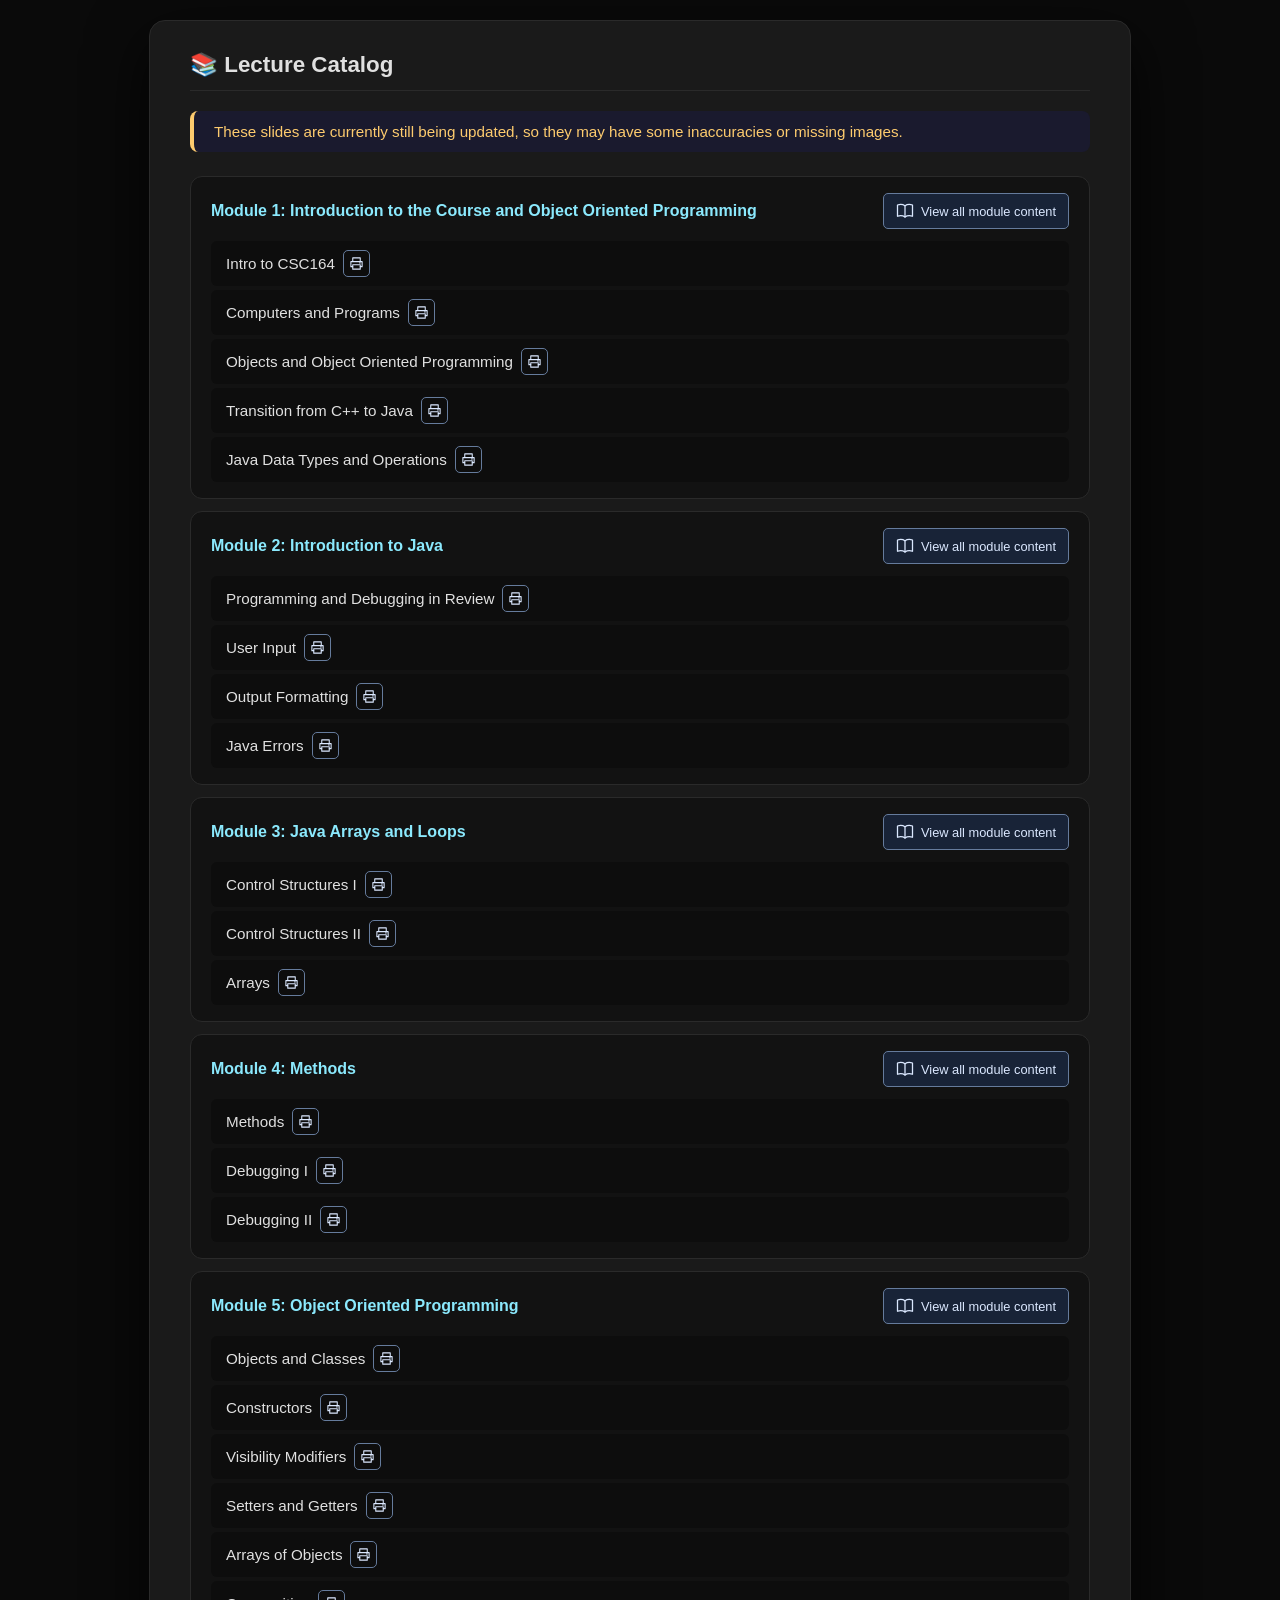
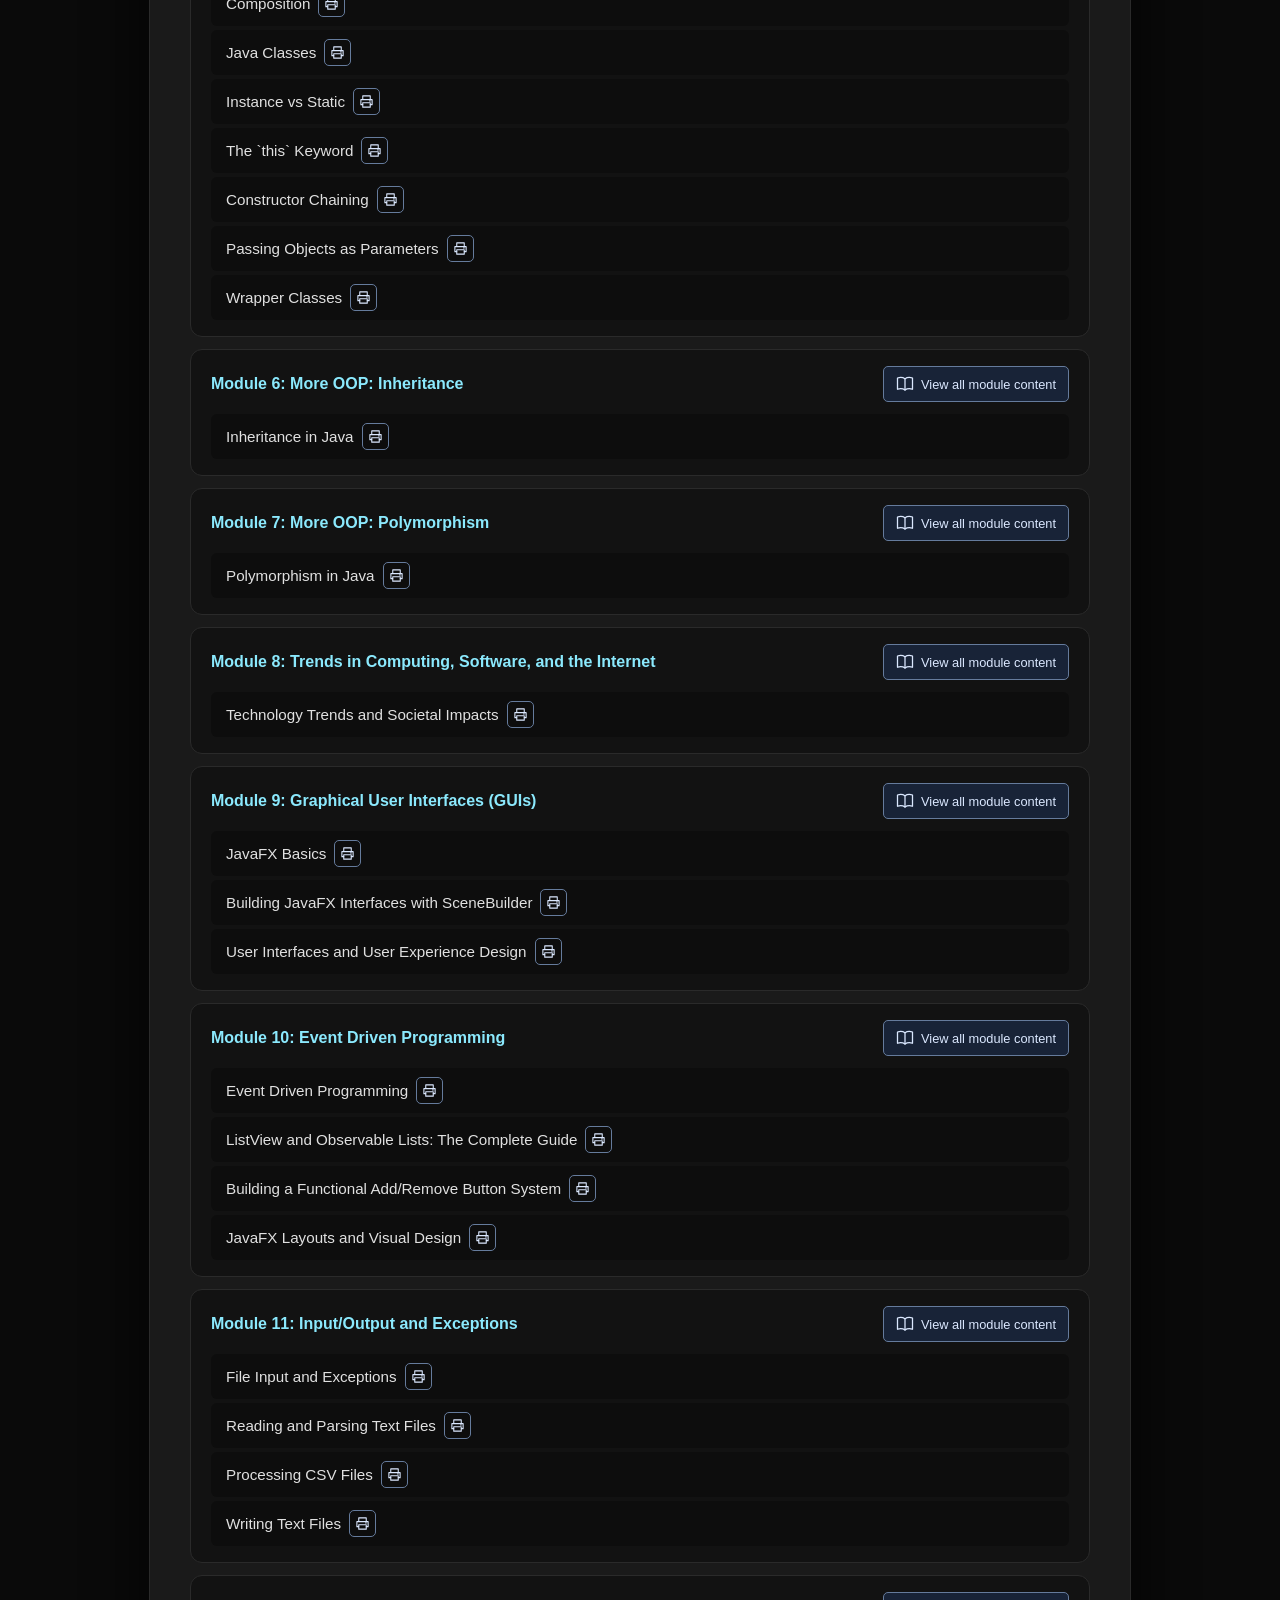
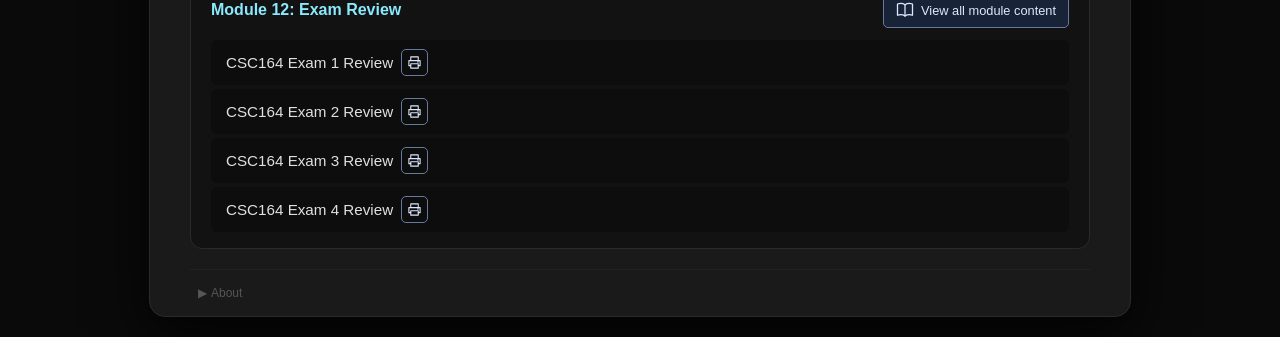
<file: index.html>
<!DOCTYPE html>
<html lang="en">

<head>
    <meta charset="utf-8">
    <meta name="viewport" content="width=device-width, initial-scale=1">
    <title>Course Lectures</title>

    <!-- Use the framework's home.css -->
    <link rel="stylesheet" href="https://jinsungpsu.github.io/DTCC-Lectures-RevealJS-Framework/styles/home.css">

    <!-- Fallback styles in case framework is not available -->
    <style>
        /* Fallback styles if framework CSS doesn't load */
        body {
            font-family: -apple-system, BlinkMacSystemFont, 'Segoe UI', Roboto, sans-serif;
            background: #0a0a0a;
            color: #e0e0e0;
            min-height: 100vh;
            display: flex;
            align-items: center;
            justify-content: center;
            padding: 20px;
            margin: 0;
        }

        .container {
            max-width: 900px;
            width: 100%;
            background: #1a1a1a;
            border-radius: 16px;
            padding: 30px 40px 12px 40px;
            border: 1px solid #2a2a2a;
            box-shadow: 0 20px 60px rgba(0, 0, 0, 0.8);
        }

        .header-minimal {
            margin-bottom: 20px;
            padding-bottom: 12px;
            border-bottom: 1px solid #2a2a2a;
        }

        .page-title {
            font-size: 1.4rem;
            font-weight: 600;
            color: #e0e0e0;
            margin: 0;
        }

        .alert-callout {
            background: #1a1a2e;
            border-left: 4px solid #fdcb6e;
            padding: 12px 20px;
            border-radius: 8px;
            margin: 16px 0 24px 0;
            color: #fdcb6e;
        }

        .alert-callout .alert-content p {
            margin: 0;
            font-size: 0.95rem;
        }

        .module-card {
            background: #121212;
            border-radius: 12px;
            padding: 16px 20px;
            margin-bottom: 12px;
            border: 1px solid #2a2a2a;
            transition: border-color 0.2s ease;
        }

        .module-card:hover {
            border-color: #3a3a4a;
        }

        .module-card h2 {
            color: #8be9fd;
            font-size: 1rem;
            margin-top: 0;
            margin-bottom: 10px;
            font-weight: 600;
        }

        .lecture-link {
            display: flex;
            justify-content: space-between;
            align-items: center;
            padding: 8px 14px;
            background: #0d0d0d;
            border-radius: 6px;
            text-decoration: none;
            color: #e0e0e0;
            margin-bottom: 4px;
            border: 1px solid transparent;
            transition: all 0.2s ease;
        }

        .lecture-link:not(.lecture-row):hover {
            background: #1a1a2e;
            border-color: #8bb9ff;
            transform: translateX(4px);
        }

        .lecture-link:last-child {
            margin-bottom: 0;
        }

        .lecture-title {
            font-weight: 400;
            font-size: 0.95rem;
        }

        .lecture-desc {
            font-size: 0.7rem;
            color: #666;
        }

        .footer-minimal {
            margin-top: 20px;
            padding-top: 12px;
            border-top: 1px solid #222;
            display: flex;
            flex-direction: column;
            align-items: flex-start;
        }

        .footer-toggle {
            background: none;
            border: none;
            color: #555;
            font-size: 0.75rem;
            cursor: pointer;
            padding: 4px 8px;
            border-radius: 4px;
            transition: all 0.2s ease;
            font-family: inherit;
            display: flex;
            align-items: center;
            gap: 4px;
        }

        .footer-toggle:hover {
            color: #888;
            background: rgba(255, 255, 255, 0.05);
        }

        .footer-content {
            width: 100%;
            margin-top: 8px;
            padding: 8px 12px;
            background: #0d0d0d;
            border-radius: 6px;
            border: 1px solid #222;
        }

        .footer-inner {
            display: flex;
            align-items: center;
            gap: 12px;
            flex-wrap: wrap;
            font-size: 0.75rem;
            color: #666;
        }

        .footer-inner .brand {
            font-weight: 500;
            color: #888;
        }

        .footer-inner .link {
            color: #8bb9ff;
            text-decoration: none;
        }

        .footer-inner .link:hover {
            text-decoration: underline;
        }

        .footer-inner .badge {
            font-size: 0.7rem;
            padding: 2px 8px;
            border-radius: 10px;
            background: rgba(255, 255, 255, 0.05);
            border: 1px solid #2a2a2a;
            font-weight: 500;
            color: #fdcb6e;
        }

        .footer-inner .redirect-note {
            color: #555;
            font-size: 0.7rem;
        }

        .footer-inner .redirect-note a {
            color: #8bb9ff;
            text-decoration: none;
        }

        .footer-inner .redirect-note a:hover {
            text-decoration: underline;
        }

        @media (max-width: 600px) {
            .container {
                padding: 20px 20px 10px 20px;
            }

            .page-title {
                font-size: 1.2rem;
            }

            .lecture-link {
                padding: 6px 10px;
            }

            .lecture-title {
                font-size: 0.85rem;
            }

            .footer-inner {
                font-size: 0.7rem;
                gap: 8px;
            }
        }

        .lecture-row { gap: 12px; flex-wrap: wrap; }
        .lecture-row .lecture-title { flex: 1 1 180px; }
        .lecture-actions { display: inline-flex; flex-wrap: wrap; gap: 8px; }
        .lecture-action { display: inline-block; padding: 7px 11px; border: 1px solid #657b9c; border-radius: 5px; color: #dbe8ff; text-decoration: none; font-size: 0.8rem; white-space: nowrap; }
        .lecture-action.primary { background: #244f85; border-color: #5287cb; color: #fff; }
        .lecture-action:hover { background: #344b6d; color: #fff; }
        .lecture-action:focus-visible { outline: 3px solid #a7caff; outline-offset: 3px; }

.module-header-row { display: flex; align-items: center; justify-content: space-between; flex-wrap: wrap; gap: 10px; margin-bottom: 12px; }
.module-header-row h2 { flex: 1 1 220px; margin: 0; color: #8be9fd; font-size: 1rem; }
.module-content-button { display: inline-block; padding: 8px 12px; border: 1px solid #657b9c; border-radius: 5px; color: #dbe8ff; background: #182337; text-decoration: none; font-size: .8rem; margin-left: auto; }
.module-content-button:hover { background: #344b6d; color: #fff; }
.module-content-button:focus-visible { outline: 3px solid #a7caff; outline-offset: 3px; }

.catalog-action-icon { width: 18px; height: 18px; flex: 0 0 auto; fill: none; stroke: currentColor; stroke-width: 1.7; stroke-linecap: round; stroke-linejoin: round; }
.lecture-action, .module-content-button, .home-lecture-action { display: inline-flex; align-items: center; justify-content: center; gap: 7px; }

.lecture-row { justify-content: flex-start; }
.lecture-title-and-print { display: inline-flex; align-items: center; gap: 8px; flex: 1 1 180px; min-width: 0; }
.lecture-row .lecture-title-and-print .lecture-title { flex: 0 1 auto; min-width: 0; overflow-wrap: anywhere; }
.lecture-print { flex: 0 0 auto; padding: 5px; }
.lecture-print .catalog-action-icon { width: 15px; height: 15px; }

/* A stretched slide link covers the row; print remains a separate link above it. */
.lecture-row, .home-lecture-row { position: relative; }
.catalog-slide-link { color: inherit; text-decoration: none; }
.catalog-slide-link::after { content: ""; position: absolute; inset: 0; z-index: 1; border-radius: 6px; }
.lecture-row .lecture-title-and-print, .home-lecture-row .home-lecture-title-and-print { flex: 0 1 auto; }
.lecture-print { position: relative; z-index: 2; }
.catalog-slide-cue { display: inline-flex; align-items: center; gap: 5px; margin-left: auto; flex: 0 0 auto; color: #a7caff; font-size: .8rem; opacity: 0; transform: translateX(8px); transition: opacity 160ms ease, transform 160ms ease; pointer-events: none; }
.lecture-row:has(.catalog-slide-link:hover), .home-lecture-row:has(.catalog-slide-link:hover),
.lecture-row:has(.catalog-slide-link:focus-visible), .home-lecture-row:has(.catalog-slide-link:focus-visible) { background: #1a1a2e; border-color: #8bb9ff; }
.lecture-row:has(.catalog-slide-link:hover) .catalog-slide-cue, .home-lecture-row:has(.catalog-slide-link:hover) .catalog-slide-cue,
.lecture-row:has(.catalog-slide-link:focus-visible) .catalog-slide-cue, .home-lecture-row:has(.catalog-slide-link:focus-visible) .catalog-slide-cue { opacity: 1; transform: translateX(0); }
.catalog-slide-link:focus-visible { outline: none; }
.catalog-slide-link:focus-visible::after { outline: 3px solid #a7caff; outline-offset: 3px; }
@media (hover: none) { .catalog-slide-cue { opacity: 1; transform: none; } }
@media (prefers-reduced-motion: reduce) { .catalog-slide-cue { transition: none; transform: none; } }
    </style>
</head>

<body>
    <div class="container">
        <!-- Minimal header -->
        <div class="header-minimal">
            <h1 class="page-title">📚 Lecture Catalog</h1>
        </div>

        <!-- Callout/Alert box for course message -->
        <div id="course-message-container" class="alert-callout" style="display: none;">
            <div class="alert-content">
                <p id="course-message"></p>
            </div>
        </div>

        <div id="modules-container">
            <!-- dynamically generated -->
            <div style="text-align:center;padding:40px;color:#666;">
                <span style="font-size:2rem;display:block;margin-bottom:12px;">📚</span>
                Loading lectures...
            </div>
        </div>

        <!-- Minimal collapsible footer -->
        <div class="footer-minimal">
            <button class="footer-toggle" onclick="toggleFooter()" title="Toggle framework info">
                <span id="footer-toggle-icon">▶</span> <span class="footer-toggle-label">About</span>
            </button>
            <div id="footer-content" class="footer-content" style="display:none;">
                <div class="footer-inner">
                    <span class="brand">📚 DTCC Lecture Framework</span>
                    <span class="badge" id="env-badge">LOCAL</span>
                    <span class="redirect-note">
                        ⚡ Powered by <a href="https://jinsungpsu.github.io/DTCC-Lectures-RevealJS-Framework/"
                            target="_blank">centralized framework</a>
                    </span>
                    <a href="https://github.com/jinsungpsu/DTCC-Lectures-RevealJS-Framework" target="_blank"
                        class="link">GitHub</a>
                </div>
            </div>
        </div>
    </div>

    <script>
        // Toggle footer visibility
        function toggleFooter() {
            const content = document.getElementById('footer-content');
            const icon = document.getElementById('footer-toggle-icon');
            if (content.style.display === 'none') {
                content.style.display = 'block';
                icon.textContent = '▼';
            } else {
                content.style.display = 'none';
                icon.textContent = '▶';
            }
        }

        // ============================================================
        // DETECT ENVIRONMENT
        // ============================================================
        const isLocal = window.location.hostname === '127.0.0.1' ||
            window.location.hostname === 'localhost';

        const COURSE_URL = new URL('.', window.location.href).href;

        const FRAMEWORK_BASE = isLocal
            ? new URL('../DTCC-Lectures-RevealJS-Framework/', COURSE_URL).href
            : 'https://jinsungpsu.github.io/DTCC-Lectures-RevealJS-Framework/';

        // Update environment badge
        setTimeout(() => {
            const badge = document.getElementById('env-badge');
            if (badge) {
                badge.textContent = isLocal ? '🔧 LOCAL' : '🌐 PRODUCTION';
                badge.style.color = isLocal ? '#fdcb6e' : '#00b894';
            }
        }, 100);

        // ============================================================
        // LOAD MANIFEST FROM COURSE ROOT
        // ============================================================

        async function loadManifest() {
            try {
                const response = await fetch('manifest.json');
                if (!response.ok) {
                    throw new Error('Could not load manifest.json');
                }
                const manifest = await response.json();
                initializeCourse(manifest.course);
                renderModules(manifest.modules);
            } catch (error) {
                console.error('Error loading manifest:', error);

                // Try to load from the framework (legacy mode)
                try {
                    const frameworkResponse = await fetch(FRAMEWORK_BASE + 'manifest.json');
                    if (frameworkResponse.ok) {
                        const manifest = await frameworkResponse.json();
                        initializeCourse(manifest.course);
                        renderModules(manifest.modules);
                        return;
                    }
                } catch (e) {
                    // Framework manifest also failed
                }

                document.getElementById('modules-container').innerHTML = `
                    <div class="module-card" style="border-color:#e17055;">
                        <h2 style="color:#e17055;">⚠️ Error</h2>
                        <p>Unable to load lecture catalog.</p>
                        <p style="font-size:0.8rem;color:#666;margin-top:8px;">
                            Make sure manifest.json exists in the course root.
                        </p>
                    </div>
                `;
            }
        }

        function initializeCourse(course) {
            document.title = course.homeTitle || `${course.institution}, ${course.code}`;

            // Show message if it exists
            const messageContainer = document.getElementById('course-message-container');
            const messageElement = document.getElementById('course-message');

            if (course.message) {
                messageElement.textContent = course.message;
                messageContainer.style.display = 'block';
            } else {
                messageContainer.style.display = 'none';
            }
        }

        function renderModules(modules) {
            const container = document.getElementById('modules-container');
            container.innerHTML = '';

            modules.forEach((module, index) => {
                const moduleCard = document.createElement('div');
                moduleCard.className = 'module-card';

                const moduleHeader = document.createElement('div');
                moduleHeader.className = 'module-header-row';
                const moduleTitle = document.createElement('h2');
                moduleTitle.textContent = `Module ${index + 1}: ${module.title}`;
                const moduleLink = document.createElement('a');
                moduleLink.className = 'module-content-button';
                moduleLink.href = `${FRAMEWORK_BASE}module.html?course=${encodeURIComponent(COURSE_URL)}&module=${encodeURIComponent(module.folder)}`;
                moduleLink.innerHTML = '<svg class="catalog-action-icon" viewBox="0 0 24 24" aria-hidden="true" focusable="false"><path d="M12 5c-3-2-7-2-10-1v15c3-1 7-1 10 1 3-2 7-2 10-1V4c-3-1-7-1-10 1Z"/><path d="M12 5v15"/></svg>';
                moduleLink.appendChild(document.createTextNode('View all module content'));
                moduleLink.title = 'Read all lectures in this module on one page';
                moduleLink.setAttribute('aria-label', `View all module content: ${module.title}`);
                moduleHeader.append(moduleTitle, moduleLink);
                moduleCard.appendChild(moduleHeader);

                module.lectures.forEach(lecture => {
                    const lectureLink = document.createElement('div');
                    lectureLink.className = 'lecture-link lecture-row';
                    const filePath = `content/${module.folder}/${lecture.file}`;
                    const params = new URLSearchParams({course: COURSE_URL, deck: filePath});
                    const title = document.createElement('a');
                    title.className = 'lecture-title catalog-slide-link';
                    title.href = `${FRAMEWORK_BASE}slide.html?${params}`;
                    title.textContent = lecture.title;
                    title.setAttribute('aria-label', `View slides: ${lecture.title}`);
                    const content = document.createElement('span');
                    content.className = 'lecture-title-and-print';
                    const print = document.createElement('a');
                    print.className = 'lecture-action lecture-print';
                    print.target = '_blank';
                    print.rel = 'noopener';
                    print.href = `${FRAMEWORK_BASE}print.html?${params}`;
                    print.innerHTML = '<svg class="catalog-action-icon" viewBox="0 0 24 24" aria-hidden="true" focusable="false"><path d="M6 9V3h12v6M6 17H3V9h18v8h-3"/><path d="M6 14h12v7H6zM17 11h1"/></svg>';
                    print.title = `Print slides: ${lecture.title}`;
                    print.setAttribute('aria-label', `Print slides: ${lecture.title}`);
                    content.append(title, print);
                    const cue = document.createElement('span');
                    cue.className = 'catalog-slide-cue';
                    cue.setAttribute('aria-hidden', 'true');
                    cue.innerHTML = '<svg class="catalog-action-icon" viewBox="0 0 24 24" aria-hidden="true" focusable="false"><path d="m11 6-6 6 6 6m8-12-6 6 6 6"/></svg>View slides';
                    lectureLink.append(content, cue);

                    moduleCard.appendChild(lectureLink);
                });

                container.appendChild(moduleCard);
            });
        }
        // ============================================================
        // START
        // ============================================================

        loadManifest();
    </script>
</body>

</html>
</file>
